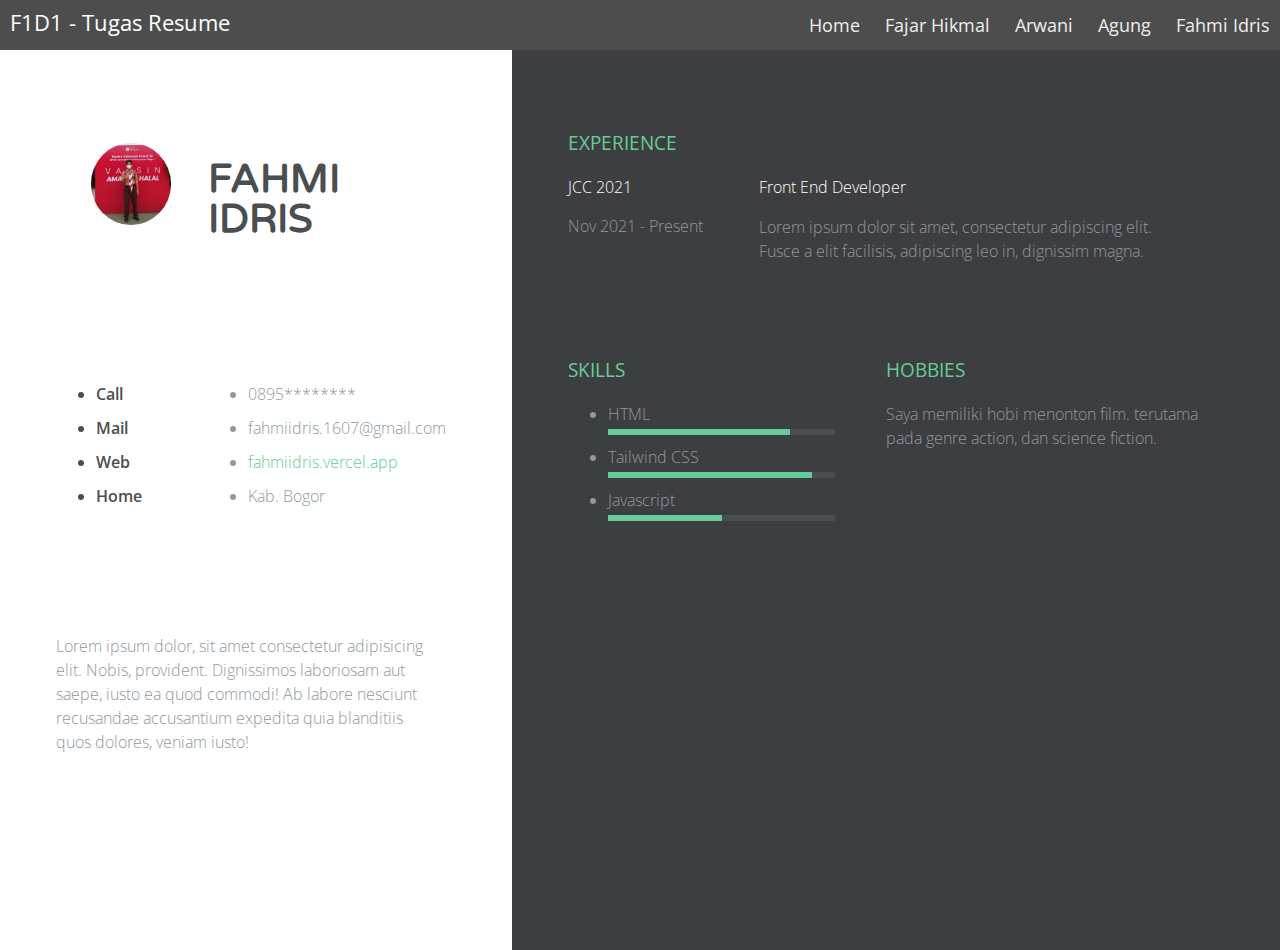
<file: fahmiidris.html>
<!DOCTYPE html>
<html lang="en">

<head>
  <meta charset="UTF-8">
  <meta http-equiv="X-UA-Compatible" content="IE=edge">
  <meta name="viewport" content="width=device-width, initial-scale=1.0">
  <link rel="stylesheet" href="css/style.css">
  <link rel="stylesheet" href="css/fahmiidris.css">
  <title>Fahmi Idris</title>
</head>

<body>
  <div class="nav">
    <input type="checkbox" id="nav-check">
    <div class="nav-header">
      <div class="nav-title">
        F1D1 - Tugas Resume
      </div>
    </div>
    <div class="nav-btn">
      <label for="nav-check">
        <span></span>
        <span></span>
        <span></span>
      </label>
    </div>

    <div class="nav-links">
      <a href="index.html">Home</a>
      <a href="hikmal.html">Fajar Hikmal</a>
      <a href="arwani.html">Arwani</a>
      <a href="agung.html">Agung</a>
      <a href="fahmiidris.html">Fahmi Idris</a>
    </div>
  </div>

  <div class="resume-wrapper">
    <section class="profile section-padding">
      <div class="container">
        <div class="picture-resume-wrapper">
          <div class="picture-resume">
            <span>
              <img src="./fahmiidris.jpeg" alt="" />
            </span>
          </div>
          <div class="clearfix"></div>
        </div>
        <div class="name-wrapper">
          <h1>Fahmi Idris</h1>
        </div>
        <div class="clearfix"></div>
        <div class="contact-info clearfix">
          <ul class="list-titles">
            <li>Call</li>
            <li>Mail</li>
            <li>Web</li>
            <li>Home</li>
          </ul>
          <ul class="list-content ">
            <li>0895********</li>
            <li>fahmiidris.1607@gmail.com</li>
            <li><a href="https://fahmiidris.vercel.app">fahmiidris.vercel.app</a></li>
            <li>Kab. Bogor</li>
          </ul>
        </div>
        <div class="contact-presentation">
          <p>
            Lorem ipsum dolor, sit amet consectetur adipisicing elit. Nobis, provident. Dignissimos laboriosam aut saepe, iusto ea quod commodi! Ab labore nesciunt recusandae accusantium expedita quia blanditiis quos dolores, veniam iusto!
          </p>
        </div>
      </div>
    </section>

    <section class="experience section-padding">
      <div class="container">
        <h3 class="experience-title">Experience</h3>

        <div class="experience-wrapper">
          <div class="company-wrapper clearfix">
            <div class="experience-title">JCC 2021</div>
            <div class="time">Nov 2021 - Present</div>
          </div>

          <div class="job-wrapper clearfix">
            <div class="experience-title">Front End Developer </div>
            <div class="company-description">
              <p>Lorem ipsum dolor sit amet, consectetur adipiscing elit. Fusce a elit facilisis, adipiscing leo in,
                dignissim magna.</p>
            </div>
          </div>
        </div>
        <div class="section-wrapper clearfix">
          <h3 class="section-title">Skills</h3>
          <ul>
            <li class="skill-percentage">HTML</li>
            <li class="skill-percentage">Tailwind CSS</li>
            <li class="skill-percentage">Javascript</li>
          </ul>
        </div>

        <div class="section-wrapper clearfix">
          <h3 class="section-title">Hobbies</h3>
          <p>
            Saya memiliki hobi menonton film. terutama pada genre action, dan science fiction.
          </p>
        </div>
      </div>
    </section>
    <div class="clearfix"></div>
  </div>
</body>

</html>
</file>
<file: css/style.css>
* {
  box-sizing: border-box;
}

body {
  margin: 0px;
  font-family: "segoe ui";
}

.nav {
  height: 50px;
  width: 100%;
  background-color: #4d4d4d;
  position: relative;
}

.nav > .nav-header {
  display: inline;
}

.nav > .nav-header > .nav-title {
  display: inline-block;
  font-size: 22px;
  color: #fff;
  padding: 10px 10px 10px 10px;
}

.nav > .nav-btn {
  display: none;
}

.nav > .nav-links {
  display: inline;
  float: right;
  font-size: 18px;
}

.nav > .nav-links > a {
  display: inline-block;
  padding: 13px 10px 13px 10px;
  text-decoration: none;
  color: #efefef;
}

.nav > .nav-links > a:hover {
  background-color: rgba(0, 0, 0, 0.3);
}

.nav > #nav-check {
  display: none;
}

@media (max-width: 600px) {
  .nav > .nav-btn {
    display: inline-block;
    position: absolute;
    right: 0px;
    top: 0px;
  }
  .nav > .nav-btn > label {
    display: inline-block;
    width: 50px;
    height: 50px;
    padding: 13px;
  }
  .nav > .nav-btn > label:hover,
  .nav #nav-check:checked ~ .nav-btn > label {
    background-color: rgba(0, 0, 0, 0.3);
  }
  .nav > .nav-btn > label > span {
    display: block;
    width: 25px;
    height: 10px;
    border-top: 2px solid #eee;
  }
  .nav > .nav-links {
    position: absolute;
    display: block;
    width: 100%;
    background-color: #333;
    height: 0px;
    transition: all 0.3s ease-in;
    overflow-y: hidden;
    top: 50px;
    left: 0px;
  }
  .nav > .nav-links > a {
    display: block;
    width: 100%;
  }
  .nav > #nav-check:not(:checked) ~ .nav-links {
    height: 0px;
  }
  .nav > #nav-check:checked ~ .nav-links {
    height: calc(100vh - 50px);
    overflow-y: auto;
  }
}

.card {
  box-shadow: 0 4px 8px 0 rgba(0,0,0,0.2);
  transition: 0.3s;
  width: 40%;
  padding: 20px 30px;
}

.card:hover {
  box-shadow: 0 8px 16px 0 rgba(0,0,0,0.2);
  background-color: rgba(0, 0, 0, 0.3);
}

.container {
  padding: 2px 16px;
}
</file>
<file: css/fahmiidris.css>
@import url("https://fonts.googleapis.com/css?family=Varela+Round");
@import url("https://fonts.googleapis.com/css?family=Open+Sans:400,300,600,700");

*, *::after, *::before {
    box-sizing: border-box;
}

html, body {
    height: 100%;
}

body {
    font-family: 'Open Sans', sans-serif;
    font-size: 16px;
    line-height: 1.5em;
}

a {
    color: #6c9;
    text-decoration: none;
}

.clearfix::after, .clearfix::before {
    content: " ";
    display: table;
}

.clearfix::after {
    clear: both;
}

.bold {
    color: #4a4e51;
    font-weight: 400;
}

.resume-wrapper {
    position: relative;
    text-align: center;
    height: 100%;
}

.container {
    min-height: 600px;
}

.profile {
    background: #fff;
    width: 40%;
    float: left;
    color: #9099a0;
}

@media (max-width: 850px) {
    .profile {
        width: 100%;
    }
}

.profile .name-wrapper {
    float: left;
    width: 60%;
    margin-top: -20px;
}

.profile h1 {
    font-size: 2.5em;
    text-align: left;
    font-family: 'Varela Round', sans-serif;
    color: #4a4e51;
    text-transform: uppercase;
    line-height: 1em;
    padding-top: 40px;
}

@media (max-width: 1200px) {
    .profile h1 {
        padding-top: 20px;
    }
}

@media (max-width: 450px) {
    .profile h1 {
        font-size: 1.8em;
        padding-top: 20px;
    }
}

.profile li {
    margin-bottom: 10px;
}

.profile .picture-resume-wrapper {
    width: 40%;
    display: block;
    float: left;
}

@media (max-width: 1200px) {
    .profile .picture-resume-wrapper {
        width: 100%;
    }
}

.profile .picture-resume {
    width: 220px;
    height: 220px;
    background-size: cover;
    border-radius: 50%;
    margin-right: 0px;
    display: table;
    position: relative;
    vertical-align: middle;
}

.profile .picture-resume span {
    display: table-cell;
    vertical-align: middle;
    position: relative;
    margin: 0 auto;
    z-index: 10;
    text-align: center;
}

.profile .picture-resume img {
    border-radius: 50%;
    width: 200px;
}

@media (max-width: 1500px) {
    .profile .picture-resume img {
        width: 80px;
    }
}

@media (max-width: 1200px) {
    .profile .picture-resume img {
        width: 120px;
        height: 120px;
    }
}

@media (max-width: 1500px) {
    .profile .picture-resume {
        width: 150px;
        height: 150px;
    }
}

@media (max-width: 1200px) {
    .profile .picture-resume {
        width: 200px;
        height: 200px;
    }
}

@media (max-width: 450px) {
    .profile .picture-resume {
        width: 180px;
        height: 180px;
    }
}

.profile .contact-info {
    margin-top: 100px;
    font-weight: 300;
}

@media (max-width: 1200px) {
    .profile .contact-info {
        margin-top: 70px;
    }
}

@media (max-width: 450px) {
    .profile .contact-info {
        margin-top: 50px;
    }
}

.profile .list-titles {
    float: left;
    text-align: left;
    font-weight: 600;
    width: 40%;
    color: #4a4e51;
}

.profile .list-content {
    float: left;
    width: 60%;
    text-align: left;
    font-weight: 300;
}

.profile .contact-presentation {
    text-align: left;
    font-weight: 300;
    margin-top: 100px;
    margin-bottom: 100px;
}

@media (max-width: 1200px) {
    .profile .contact-presentation {
        margin-top: 70px;
        margin-bottom: 70px;
    }
}

@media (max-width: 850px) {
    .profile .contact-presentation {
        margin-top: 50px;
        margin-bottom: 50px;
    }
}

.profile svg {
    width: 100%;
    position: absolute;
    top: 0;
    left: 0;
}

.profile .st0, .profile .st1 {
    fill: #6c9;
}

.experience {
    background: #3d3e42;
    width: 60%;
    float: left;
    position: relative;
    color: #9099a0;
    font-weight: 300;
    min-height: 100%;
    min-height: 100vh;
}

@media (max-width: 850px) {
    .experience {
        width: 100%;
    }
}

.experience h3.experience-title {
    color: #6c9;
    text-align: left;
    text-transform: uppercase;
    font-size: 1.2em;
    margin-bottom: 20px;
    font-weight: 400;
}

.experience .company-wrapper {
    width: 30%;
    float: left;
    text-align: left;
    padding-right: 5%;
    margin-bottom: 60px;
}

@media (max-width: 450px) {
    .experience .company-wrapper {
        width: 100%;
        margin-bottom: 20px;
    }
}

.experience .job-wrapper {
    width: 70%;
    float: left;
    text-align: left;
    padding-right: 5%;
    margin-bottom: 60px;
}

@media (max-width: 450px) {
    .experience .job-wrapper {
        width: 100%;
        margin-bottom: 40px;
    }
}

.experience .experience-title {
    color: white;
    margin-bottom: 15px;
}

.section-padding {
    padding: 60px 60px 40px 40px;
}

@media (max-width: 850px) {
    .section-padding {
        padding: 80px 15% 40px 10%;
    }
}

@media (max-width: 450px) {
    .section-padding {
        padding: 40px 10% 20px 5%;
    }
}

.section-wrapper {
    width: 50%;
    float: left;
    text-align: left;
    color: #9099a0;
    font-weight: 300;
    margin-bottom: 20px;
}

@media (max-width: 450px) {
    .section-wrapper {
        width: 100%;
    }
}

.section-wrapper:nth-child(3) {
    padding-right: 8%;
}

.section-wrapper h3.section-title {
    color: #6c9;
    text-align: left;
    text-transform: uppercase;
    font-size: 1.2em;
    margin-bottom: 20px;
    font-weight: 400;
}

.section-wrapper .skill-percentage {
    margin-bottom: 10px;
    position: relative;
}

.section-wrapper .skill-percentage::after {
    content: "";
    width: 100%;
    height: 6px;
    background: #4a4e51;
    display: block;
    margin-top: 3px;
}

.section-wrapper .skill-percentage::before {
    content: "";
    height: 6px;
    background: #6c9;
    position: absolute;
    margin-top: 3px;
    bottom: 0;
}

.section-wrapper .skill-percentage:nth-child(1)::before {
    width: 80%;
    animation: skill_1 0.6s ease;
}

.section-wrapper .skill-percentage:nth-child(2)::before {
    width: 90%;
    animation: skill_2 0.6s ease;
}

.section-wrapper .skill-percentage:nth-child(3)::before {
    width: 50%;
    animation: skill_3 0.6s ease;
}

.section-wrapper .skill-percentage:nth-child(4)::before {
    width: 60%;
    animation: skill_4 0.6s ease;
}

.section-wrapper .skill-percentage:nth-child(5)::before {
    width: 70%;
    animation: skill_5 0.6s ease;
}

.section-wrapper .skill-percentage:nth-child(6)::before {
    width: 70%;
    animation: skill_6 0.6s ease;
}

.section-wrapper .skill-percentage:nth-child(7)::before {
    width: 70%;
    animation: skill_6 0.6s ease;
}

@keyframes skill_1 {
    from {
        width: 0%;
    }
    to {
        width: 80%;
    }
}

@keyframes skill_2 {
    from {
        width: 0%;
    }
    to {
        width: 90%;
    }
}

@keyframes skill_3 {
    from {
        width: 0%;
    }
    to {
        width: 50%;
    }
}

@keyframes skill_4 {
    from {
        width: 0%;
    }
    to {
        width: 60%;
    }
}

@keyframes skill_5 {
    from {
        width: 0%;
    }
    to {
        width: 70%;
    }
}

@keyframes skill_6 {
    from {
        width: 0%;
    }
    to {
        width: 70%;
    }
}

@keyframes skill_7 {
    from {
        width: 0%;
    }
    to {
        width: 70%;
    }
}
</file>
